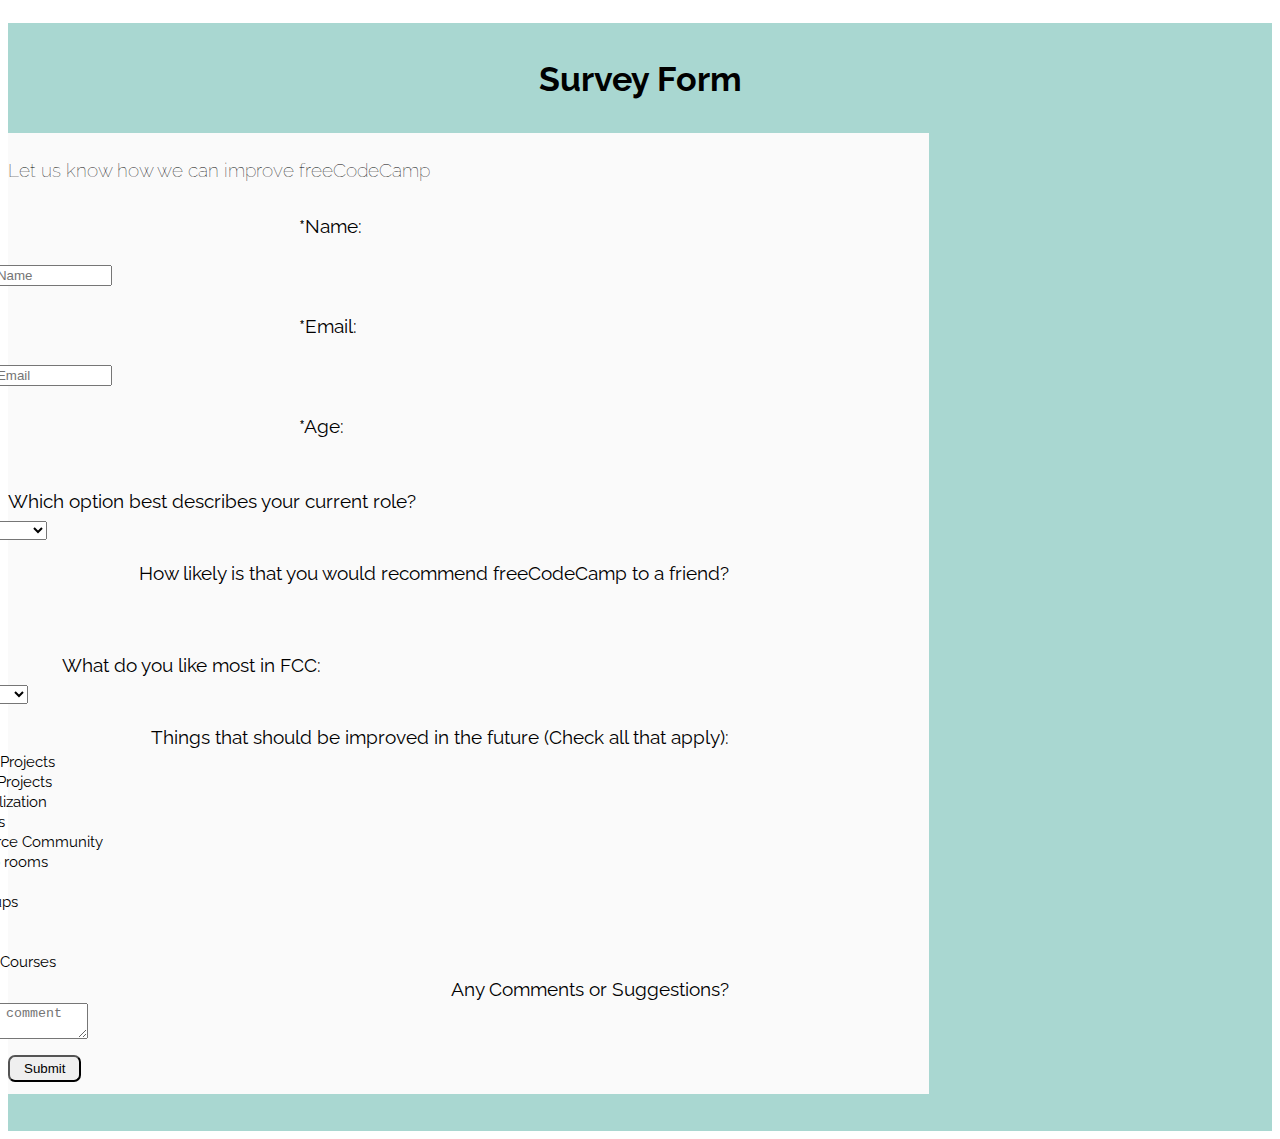
<file: Survey Form/index.html>
<!DOCTYPE html>
<html lang="en">
<head>
    <meta charset="UTF-8">
    <meta name="viewport" content="width=device-width, initial-scale=1, shrink-to-fit=no">
    <title>Survey Form</title>
    <link rel="stylesheet" href="https://stackpath.bootstrapcdn.com/bootstrap/4.2.1/css/bootstrap.min.css" integrity="sha384-GJzZqFGwb1QTTN6wy59ffF1BuGJpLSa9DkKMp0DgiMDm4iYMj70gZWKYbI706tWS" crossorigin="anonymous">
    <link rel="stylesheet" href="style.css">
</head>
<body>
    <div class="container-fluid">
        <h1 id="title">Survey Form</h1>
        <div class="container">
            <!--input Field-->
            <form action="#" id="survey-form">
               <p id="description" class="text-center">Let us know how we can improve freeCodeCamp </p>
                   <div class="row">
                       <div class="col-md-6">
                           <div class="left">
                              <label for="name" id="name-label">*Name:</label> 
                           </div>
                       </div>
                       <div class="col-md-6">
                          <div class="right">
                               <input type="text" id="name" class="form-control" placeholder="Enter Your Name">
                           </div>
                       </div>
                      <div class="col-md-6">
                           <div class="left">
                              <label for="email" id="email-label">*Email:</label>
                            </div>
                       </div>
                       <div class="col-md-6">
                          <div class="right">
                               <input type="email" id="email" class="form-control" placeholder="Enter Your Email">
                           </div>
                       </div>
                       <div class="col-md-6">
                           <div class="left">
                               <label for="number" id="number-label">*Age:</label>
                           </div>
                       </div>
                       <div class="col-md-6">
                           <div class="right">
                               <input type="number" id="number" class="form-control" placeholder="Age"  min="10" max="100">
                           </div>
                       </div>
                   </div>
                   <div class="row">
                       <div class="col-md-6">
                           <div class="details-left">
                               <label for="sel1">Which option best describes your current role?</label>
                           </div>
                       </div>
                       <div class="col-md-6">
                           <div class="details-right">
                               <select class="form-control" id="sel1">
                                <option>student</option>
                                <option>Full time Job</option>
                                <option>Full time learner</option>
                                <option>Prefer not to say</option>
                                <option>Others</option>
                              </select>
                           </div>
                       </div>
                   </div>
                   <div class="row">
                      <div class="col-md-6">
                         <div class="code-left">
                            <label for="text">How likely is that you would recommend freeCodeCamp to a friend?</label> 
                         </div>
                      </div>
                       <div class="col-md-6">
                           <div class="code-right">
                               <div class="form-check">
                                  <label class="form-check-label">
                                    <input type="radio" class="form-check-input" name="optradio">Definitely
                                  </label>
                                </div>
                                <div class="form-check">
                                  <label class="form-check-label">
                                    <input type="radio" class="form-check-input" name="optradio">Maybe
                                  </label>
                                </div>
                                <div class="form-check">
                                  <label class="form-check-label">
                                    <input type="radio" class="form-check-input" name="optradio">Not Sure
                                  </label>
                                </div> 
                           </div>
                       </div>
                   </div>
                   <div class="row">
                        <div class="col-md-6">
                           <div class="detail-left">
                               <label for="sel1">What do you like most in FCC:</label>
                           </div>
                         </div>
                        <div class="col-md-6">
                           <div class="details-right">
                               <select class="form-control" id="sel1">
                                <option>challanges</option>
                                <option>Projects</option>
                                <option>Community</option>
                                <option>Open Source</option>
                              </select>
                           </div>
                         </div>
                    </div>
                   <div class="row">
                      <div class="col-md-6">
                         <div class="code-left">
                            <label for="text">Things that should be improved in the future (Check all that apply):</label> 
                         </div>
                      </div>
                       <div class="col-md-6">
                           <div class="code-right">
                                <div class="form-check">
                                  <label class="form-check-label">
                                    <input type="checkbox" class="form-check-input" value="">Front-end Projects
                                  </label>
                                </div>
                                <div class="form-check">
                                  <label class="form-check-label">
                                    <input type="checkbox" class="form-check-input" value="">Back-end Projects
                                  </label>
                                </div>
                                <div class="form-check">
                                  <label class="form-check-label">
                                    <input type="checkbox" class="form-check-input" value="">Data Visualization
                                  </label>
                                </div> 
                                <div class="form-check">
                                  <label class="form-check-label">
                                    <input type="checkbox" class="form-check-input" value="">Challenges
                                  </label>
                                </div>
                                <div class="form-check">
                                  <label class="form-check-label">
                                    <input type="checkbox" class="form-check-input" value="">Open Source Community
                                  </label>
                                </div>
                                <div class="form-check">
                                  <label class="form-check-label">
                                    <input type="checkbox" class="form-check-input" value="">Gitter help rooms
                                  </label>
                                </div>
                                <div class="form-check">
                                  <label class="form-check-label">
                                    <input type="checkbox" class="form-check-input" value="">Videos
                                  </label>
                                </div>
                                <div class="form-check">
                                  <label class="form-check-label">
                                    <input type="checkbox" class="form-check-input" value="">City Meetups
                                  </label>
                                </div>
                                <div class="form-check">
                                  <label class="form-check-label">
                                    <input type="checkbox" class="form-check-input" value="">Wiki
                                  </label>
                                </div>
                                <div class="form-check">
                                  <label class="form-check-label">
                                    <input type="checkbox" class="form-check-input" value="">Forum
                                  </label>
                                </div>
                                <div class="form-check">
                                  <label class="form-check-label">
                                    <input type="checkbox" class="form-check-input" value="">Additional Courses
                                  </label>
                                </div>
                           </div>
                       </div>
                   </div>
                   <!--text area -->
                   <div class="row">
                       <div class="col-md-6">
                           <div class="code-left">
                               <label for="text">Any Comments or Suggestions?</label>
                           </div>
                       </div>
                       <div class="col-md-6">
                          <div class="code-right">
                              <textarea class="form-control"  rows="2" id="comment" placeholder="Write  your comment here"></textarea>
                          </div>
                       </div>
                   </div>
                   <div class="row">
                       <div class="col-md-4 offset-md-4">
                           <button class="btn btn-primary text-center" id="submit" type="submit">Submit</button>
                       </div>
                   </div>
            </form>
        </div>
    </div>
    <script>
        var email = document.getElementById("email");

        email.addEventListener("input", function (event) {
          if (email.validity.typeMismatch) {
            email.setCustomValidity("");
          } else {
            email.setCustomValidity("");
          }
        });  
        var number = document.getElementById("number");

        number.addEventListener("input", function (event) {
          if (number.validity.typeMismatch) {
            number.setCustomValidity("Please Enter Your Age");
          } else {
            number.setCustomValidity("");
          }
        });
    </script>
    <script src="https://cdn.freecodecamp.org/testable-projects-fcc/v1/bundle.js"></script>
    <script src="https://code.jquery.com/jquery-3.3.1.slim.min.js" integrity="sha384-q8i/X+965DzO0rT7abK41JStQIAqVgRVzpbzo5smXKp4YfRvH+8abtTE1Pi6jizo" crossorigin="anonymous"></script>
    <script src="https://stackpath.bootstrapcdn.com/bootstrap/4.2.1/js/bootstrap.min.js" integrity="sha384-B0UglyR+jN6CkvvICOB2joaf5I4l3gm9GU6Hc1og6Ls7i6U/mkkaduKaBhlAXv9k" crossorigin="anonymous"></script>
</body>
</html>
</file>
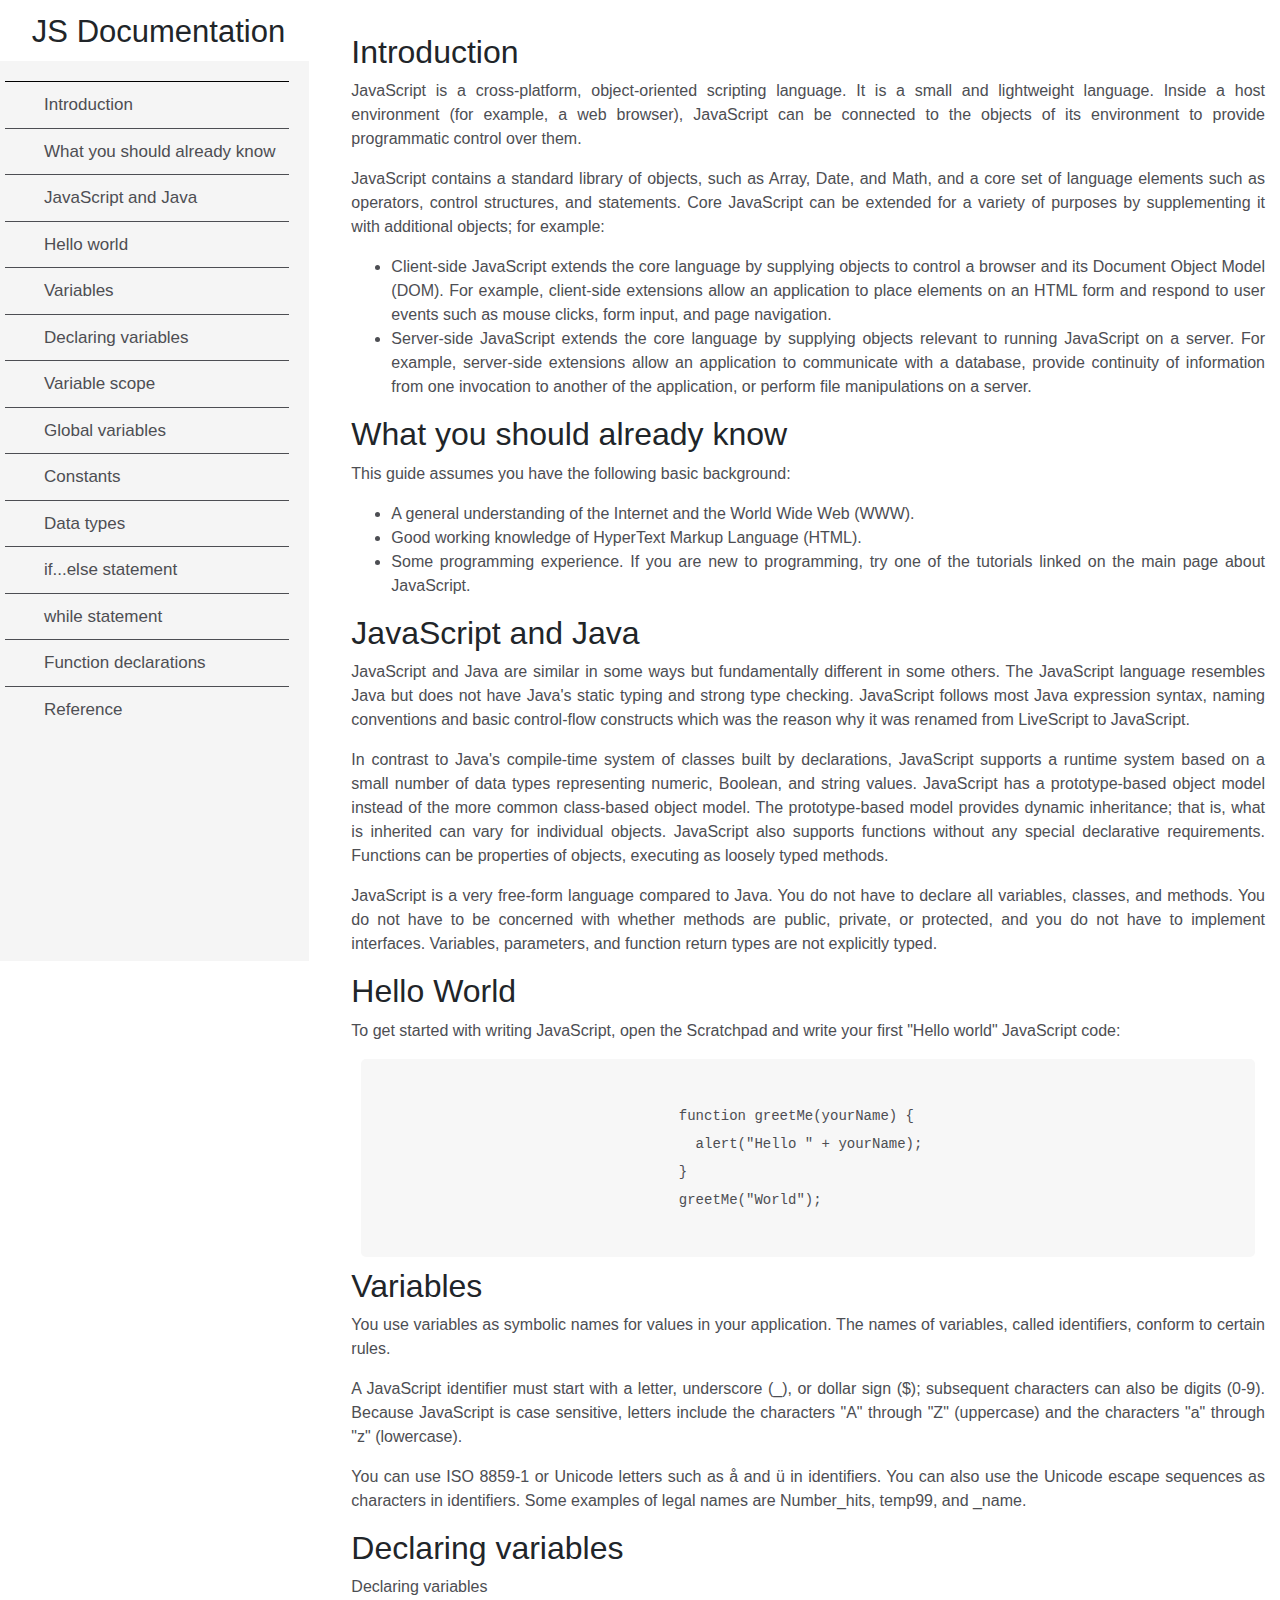
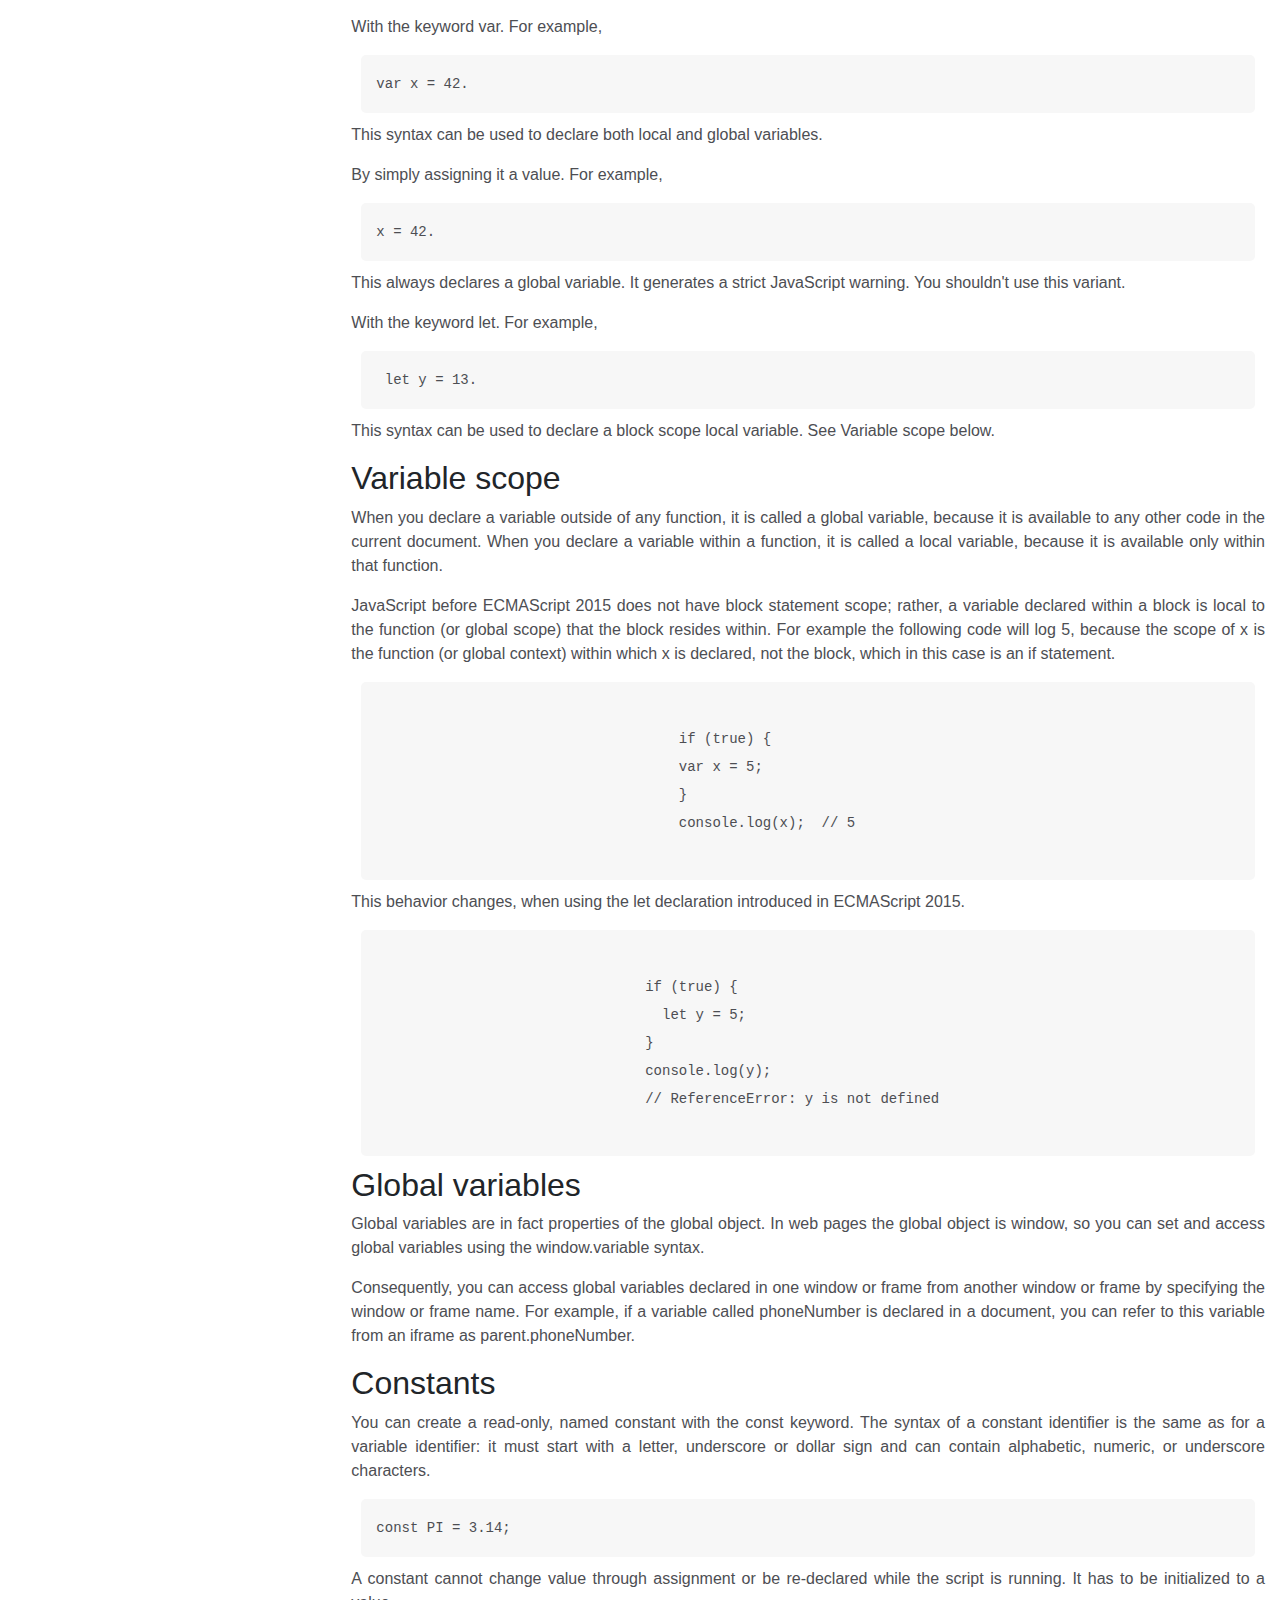
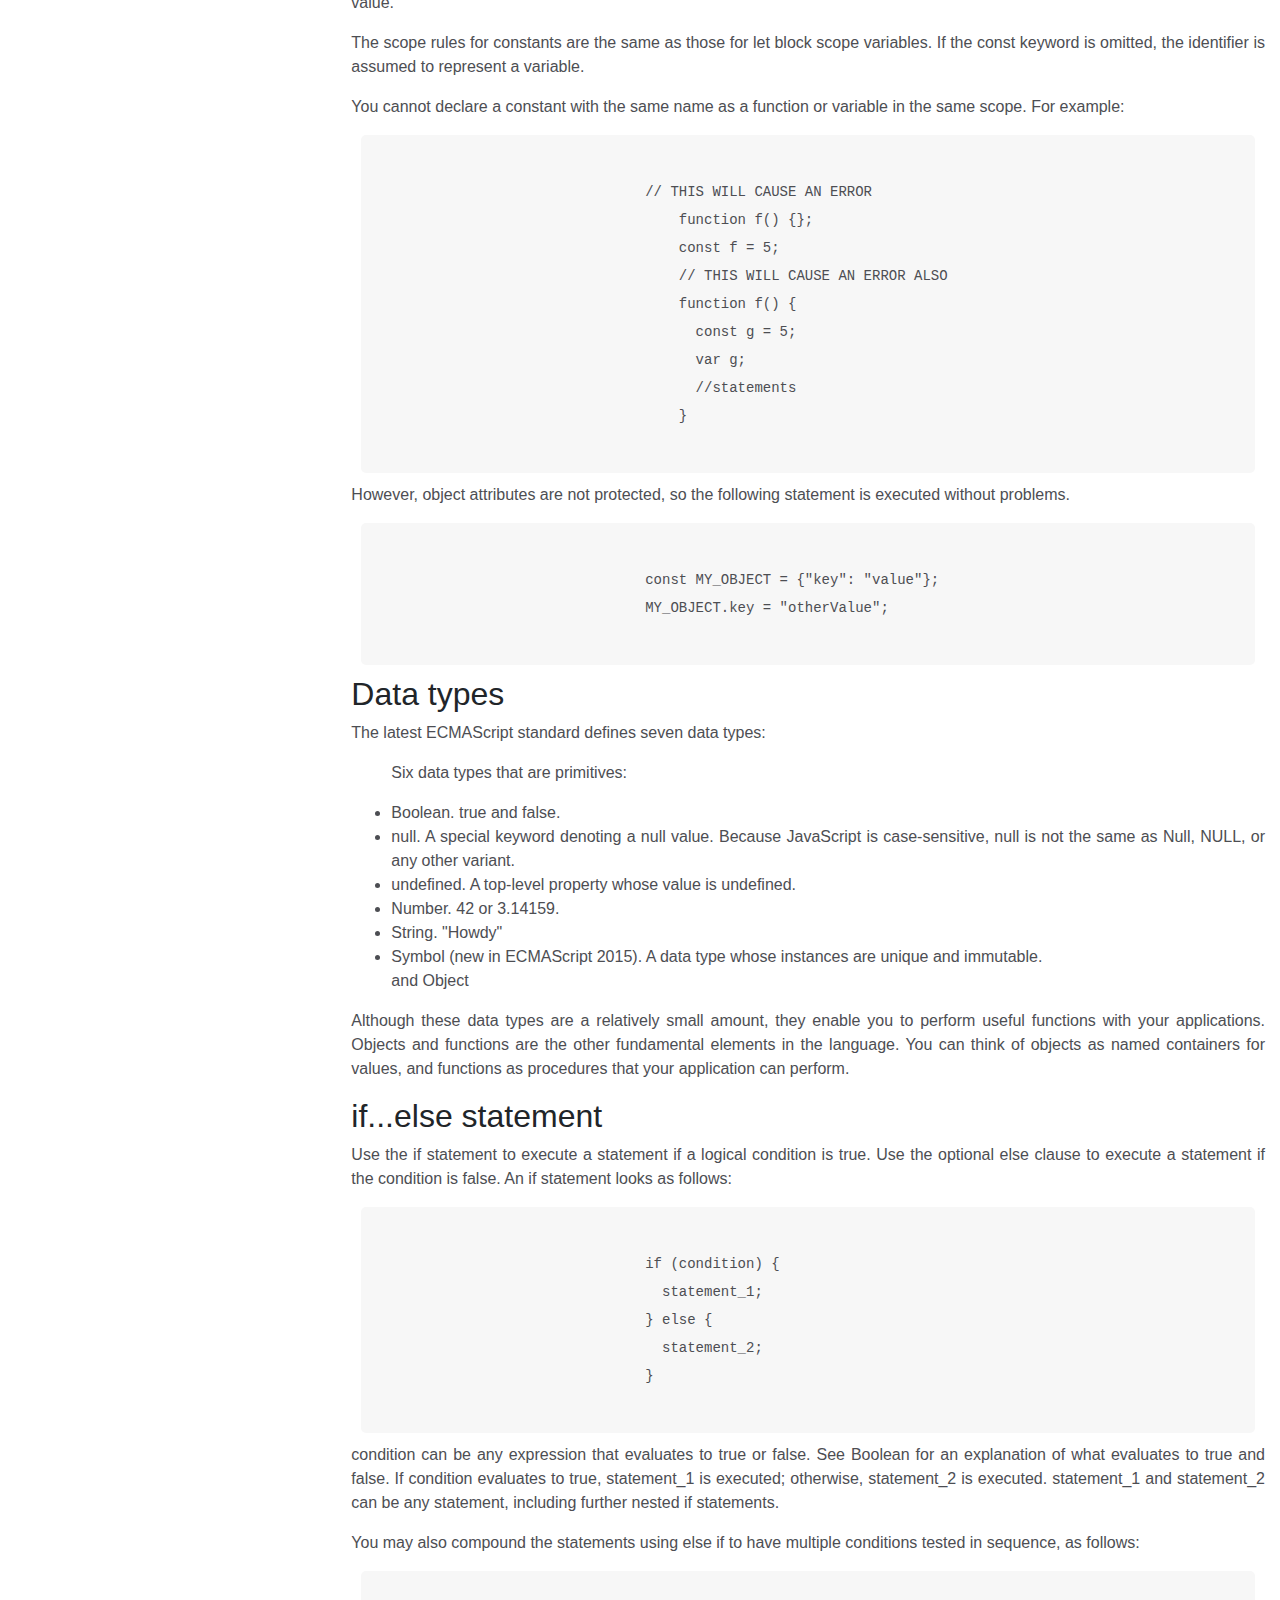
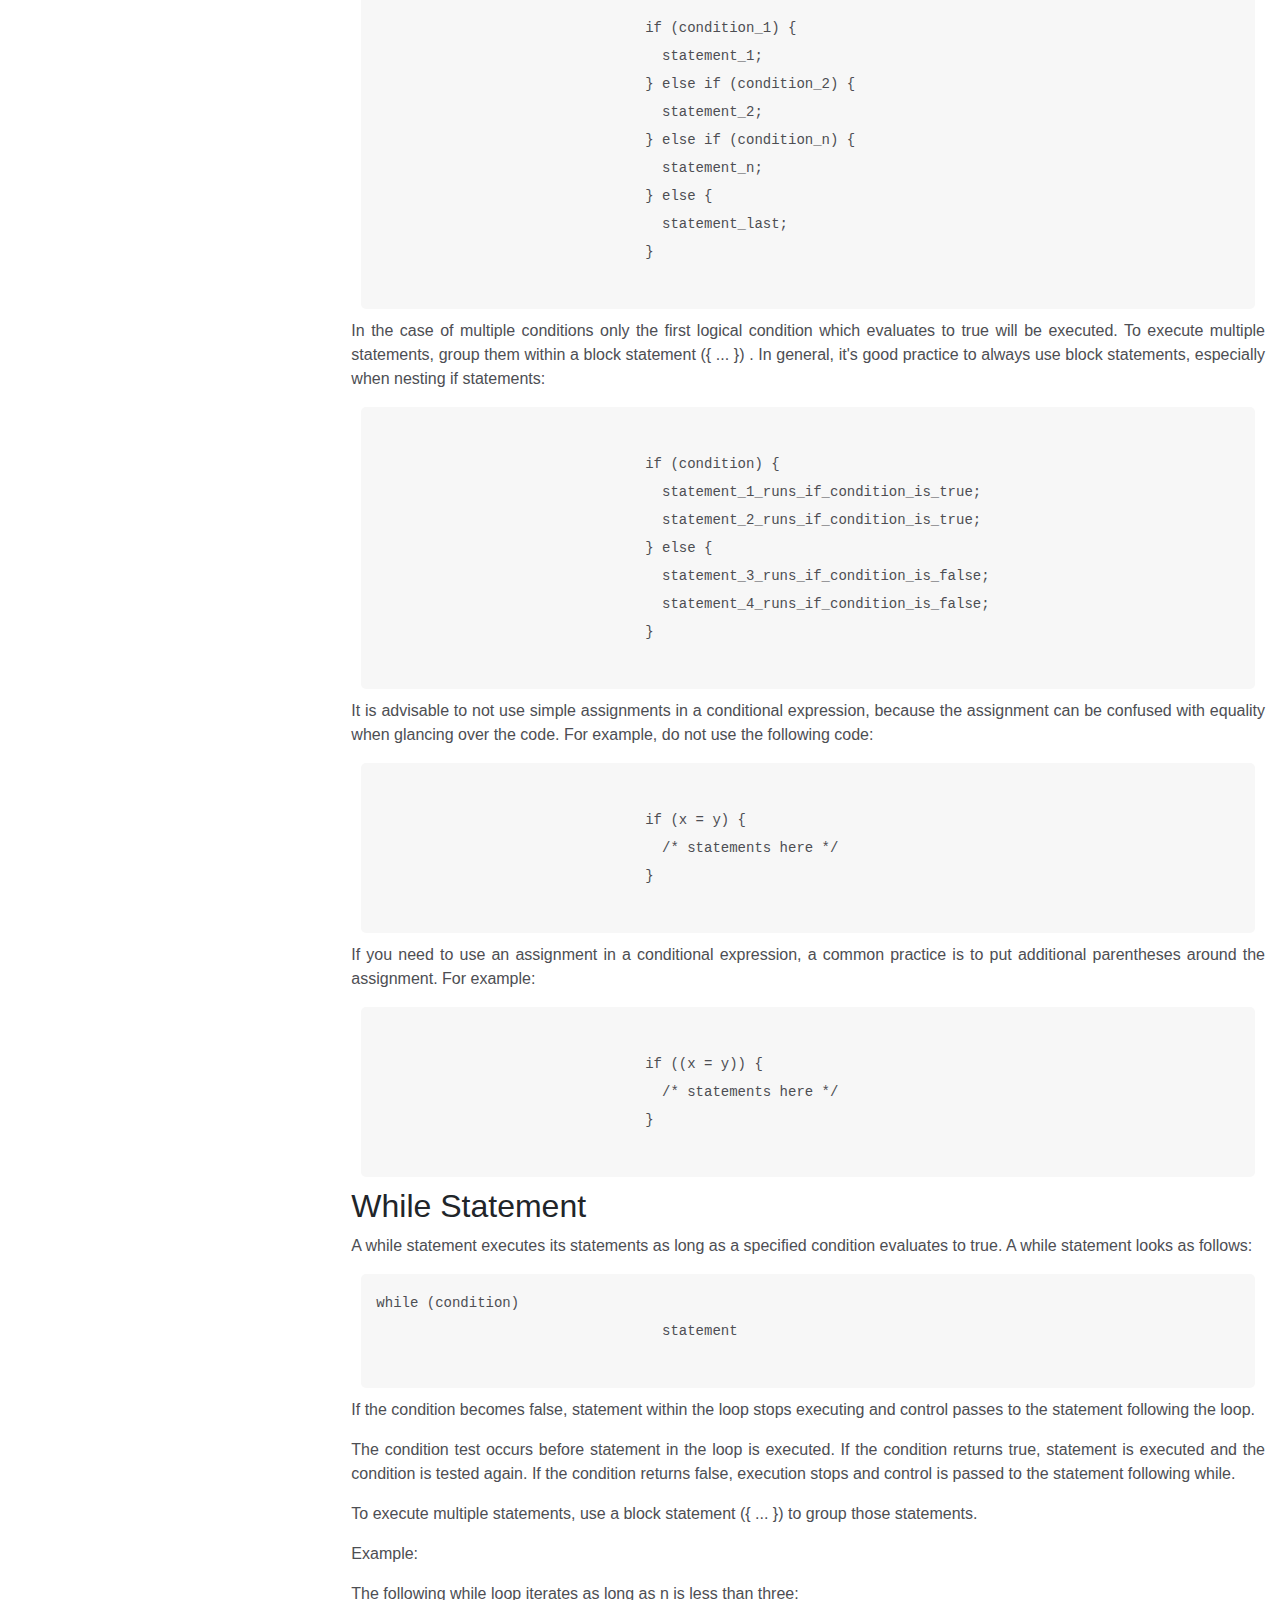
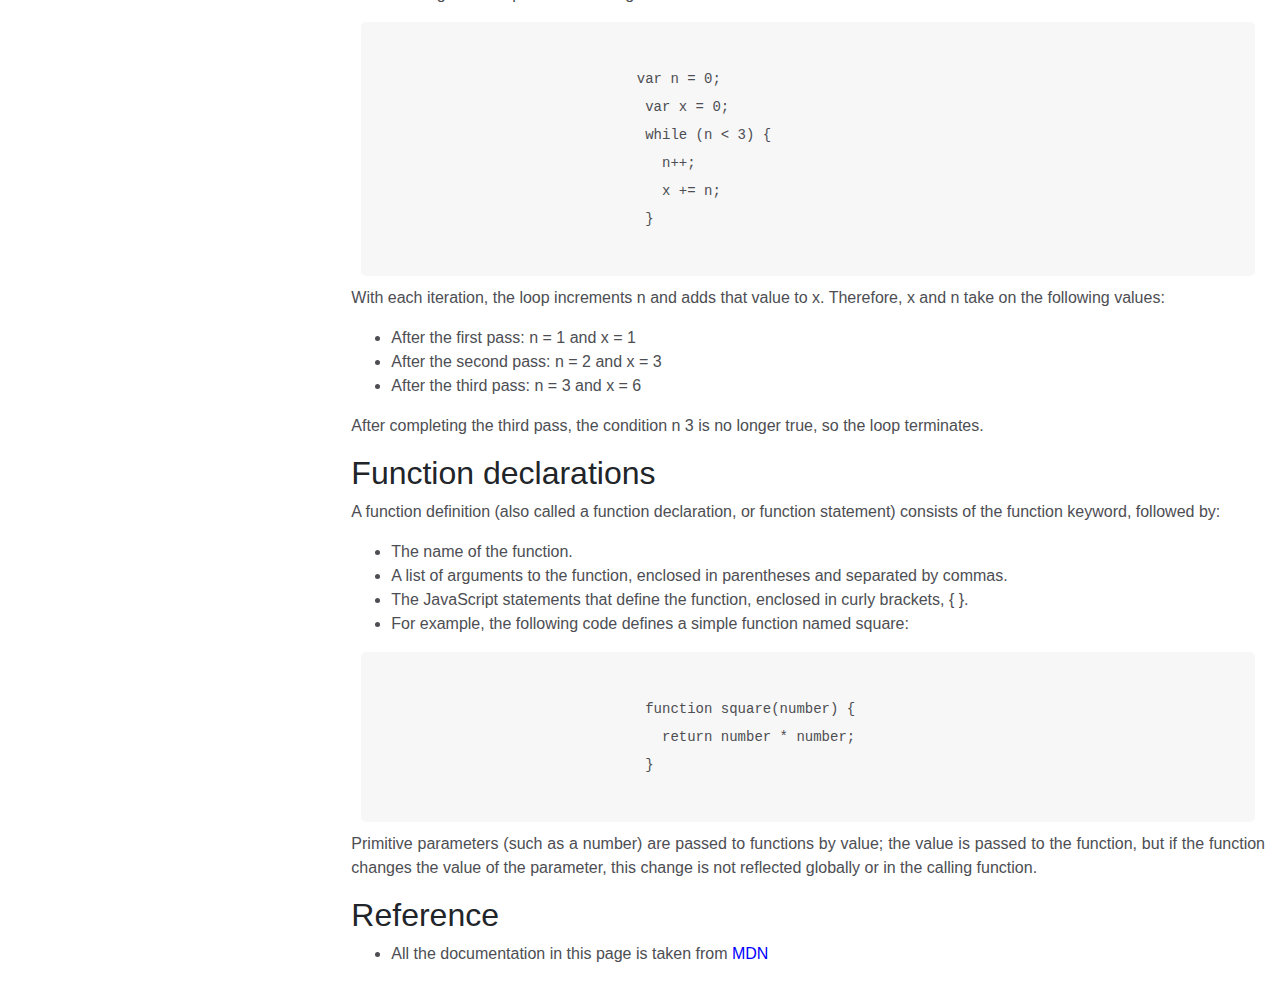
<file: Technical Documentation Page/index.html>
<!DOCTYPE html>
<html>
<head>
    <meta charset="UTF-8">
    <meta name="viewport" content="width=device-width, initial-scale=1, shrink-to-fit=no">
    <title>Technical Documentation Page</title>
    <link rel="stylesheet" href="css/bootstrap.min.css">
    <link rel="stylesheet" href="style.css">
</head>
<body>
      <!--For full width Page-->
  <div class="container-fluid">
      <div class="row">
          <div class="col-md-2">
              <!--Nav Bar-->
              <div class="sidenav">
                  <div class="nav" id="navbar">
                     <!-- Fixed text area-->
                      <div class="header">
                          <h2>JS Documentation</h2>
                      </div>
                      <Ul>
                          <li><a href="#Introduction" class="nav-link">Introduction</a></li>
                          <li><a href="#What_you_should_already_know" class="nav-link">What you should already know</a></li>
                          <li><a href="#javaScript_and_Java" class="nav-link">JavaScript and Java</a></li>
                          <li><a href="#Hello_World" class="nav-link">Hello world</a></li>
                          <li><a href="#Variables" class="nav-link">Variables</a></li>
                          <li><a href="#Declaring_Variables" class="nav-link">Declaring variables</a></li>
                          <li><a href="#Variable_scope" class="nav-link">Variable scope</a></li>
                          <li><a href="#Global_variables" class="nav-link">Global variables</a></li>
                          <li><a href="#Constants" class="nav-link">Constants</a></li>
                          <li><a href="#Data_types" class="nav-link">Data types</a></li>
                          <li><a href="#if_and_else_statement" class="nav-link">if...else statement</a></li>
                          <li><a href="#while_statement" class="nav-link">while statement</a></li>
                          <li><a href="#Function_declarations" class="nav-link">Function declarations</a></li>
                          <li><a href="#Reference" class="nav-link">Reference</a></li>
                      </Ul>
                  </div>
              </div>
          </div>
          <div class="col-md-10">
             <!--Main Container-->
              <div class="main" id="main-doc">
                 <!--Introduction-->
                    <section class="main-section" id="introduction">
                        <header>
                            <h2>Introduction</h2>
                        </header>
                        <section class="content-section">
                            <p>JavaScript is a cross-platform, object-oriented scripting language. It is a small and lightweight language. Inside a host environment (for example, a web browser), JavaScript can be connected to the objects of its environment to provide programmatic control over them.</p>
                            <p>JavaScript contains a standard library of objects, such as Array, Date, and Math, and a core set of language elements such as operators, control structures, and statements. Core JavaScript can be extended for a variety of purposes by supplementing it with additional objects; for example:</p>
                            <!--Unordered List-->
                            <ul>
                                <li>Client-side JavaScript extends the core language by supplying objects to control a browser and its Document Object Model (DOM). For example, client-side extensions allow an application to place elements on an HTML form and respond to user events such as mouse clicks, form input, and page navigation.</li>
                                <li>Server-side JavaScript extends the core language by supplying objects relevant to running JavaScript on a server. For example, server-side extensions allow an application to communicate with a database, provide continuity of information from one invocation to another of the application, or perform file manipulations on a server.</li>
                            </ul>

                        </section>
                    </section>
                    <!--What you should already know-->
                    <section class="main-section" id="What_you_should_already_know">
                        <header>
                            <h2>What you should already know</h2>
                        </header>
                        <section class="content-section">
                            <p>This guide assumes you have the following basic background:</p>
                            <!--unOrdered List-->
                            <ul>
                                <li>A general understanding of the Internet and the World Wide Web (WWW).</li>
                                <li>Good working knowledge of HyperText Markup Language (HTML).</li>
                                <li>Some programming experience. If you are new to programming, try one of the tutorials linked on the main page about JavaScript.</li>
                            </ul>
                        </section>
                    </section>
                    <!--JavaScript and Java-->
                    <section class="main-section" id="javaScript_and_Java">
                        <header>
                            <h2>JavaScript and Java</h2>
                        </header>
                        <section class="section-content">
                            <p>JavaScript and Java are similar in some ways but fundamentally different in some others. The JavaScript language resembles Java but does not have Java's static typing and strong type checking. JavaScript follows most Java expression syntax, naming conventions and basic control-flow constructs which was the reason why it was renamed from LiveScript to JavaScript.</p>
                            <p>In contrast to Java's compile-time system of classes built by declarations, JavaScript supports a runtime system based on a small number of data types representing numeric, Boolean, and string values. JavaScript has a prototype-based object model instead of the more common class-based object model. The prototype-based model provides dynamic inheritance; that is, what is inherited can vary for individual objects. JavaScript also supports functions without any special declarative requirements. Functions can be properties of objects, executing as loosely typed methods.</p>
                            <p>JavaScript is a very free-form language compared to Java. You do not have to declare all variables, classes, and methods. You do not have to be concerned with whether methods are public, private, or protected, and you do not have to implement interfaces. Variables, parameters, and function return types are not explicitly typed.</p>
                        </section>
                    </section>
                    <!--Hello world-->
                    <section class="main-section" id="Hello_World">
                        <header>
                            <h2>Hello World</h2>
                        </header>
                            <section class="section-content">
                                <p>To get started with writing JavaScript, open the Scratchpad and write your first "Hello world" JavaScript code: </p>
                                <!--For Code-->
                                <code>
                                    function greetMe(yourName) {
                                      alert("Hello " + yourName);
                                    }
                                    greetMe("World");
                                </code>
                            </section>
                        </section>
                    <!--Variables-->
                    <section class="main-section" id="Variables">
                        <header>
                            <h2>Variables</h2>
                        </header>
                        <section class="section-content">
                            <p>You use variables as symbolic names for values in your application. The names of variables, called identifiers, conform to certain rules. </p>
                            <p>A JavaScript identifier must start with a letter, underscore (_), or dollar sign ($); subsequent characters can also be digits (0-9). Because JavaScript is case sensitive, letters include the characters "A" through "Z" (uppercase) and the characters "a" through "z" (lowercase). </p>
                            <p> You can use ISO 8859-1 or Unicode letters such as å and ü in identifiers. You can also use the Unicode escape sequences as characters in identifiers. Some examples of legal names are Number_hits, temp99, and _name. </p>
                        </section>
                    </section>
                    <!--Declaring variables-->
                    <section class="main-section" id="Declaring_Variables">
                        <header>
                            <h2>Declaring variables</h2>
                        </header>
                        <section class="section-content">
                            <p>Declaring variables</p>
                            <p>With the keyword var. For example, </p>
                            <!--For Code-->
                            <code>var x = 42.</code>
                            <p>This syntax can be used to declare both local and global variables. </p>
                            <p>By simply assigning it a value. For example, </p>
                            <code>x = 42.</code>
                            <p>This always declares a global variable. It generates a strict JavaScript warning. You shouldn't use this variant. </p>
                            <p>With the keyword let. For example,</p>
                            <code> let y = 13.</code>
                            <p>This syntax can be used to declare a block scope local variable. See Variable scope below. </p>
                        </section>
                  </section>
                    <!--Variable scope-->
                    <section class="main-section" id="Variable_scope">
                        <header>
                            <h2>Variable scope</h2>
                        </header>
                        <section class="section-content">
                            <p>When you declare a variable outside of any function, it is called a global variable, because it is available to any other code in the current document. When you declare a variable within a function, it is called a local variable, because it is available only within that function.</p>
                            <p>JavaScript before ECMAScript 2015 does not have block statement scope; rather, a variable declared within a block is local to the function (or global scope) that the block resides within. For example the following code will log 5, because the scope of x is the function (or global context) within which x is declared, not the block, which in this case is an if statement.</p>
                            <!--For code-->
                            <code>
                                    if (true) {
                                    var x = 5;
                                    }
                                    console.log(x);  // 5
                            </code>
                            <p>This behavior changes, when using the let declaration introduced in ECMAScript 2015.</p>
                            <code>
                                if (true) {
                                  let y = 5;
                                }
                                console.log(y);  
                                // ReferenceError: y is not defined
                            </code>
                        </section>
                    </section>
                    <!--Global variables-->
                    <section class="main-section"id="Global_variables">
                        <header>
                            <h2>Global variables</h2>
                        </header>
                        <section class="section-content">
                            <p>Global variables are in fact properties of the global object. In web pages the global object is window, so you can set and access global variables using the window.variable syntax.</p>
                            <p>Consequently, you can access global variables declared in one window or frame from another window or frame by specifying the window or frame name. For example, if a variable called phoneNumber is declared in a document, you can refer to this variable from an iframe as parent.phoneNumber.</p>
                        </section>
                    </section>
                    <!--Constants-->
                    <section class="main-section"id="Constants">
                        <header>
                            <h2>Constants</h2>
                        </header>
                        <section class="section-content">
                            <p>You can create a read-only, named constant with the const keyword. The syntax of a constant identifier is the same as for a variable identifier: it must start with a letter, underscore or dollar sign and can contain alphabetic, numeric, or underscore characters.</p>
                            <code>const PI = 3.14;</code>
                            <p>A constant cannot change value through assignment or be re-declared while the script is running. It has to be initialized to a value.</p>
                            <p>The scope rules for constants are the same as those for let block scope variables. If the const keyword is omitted, the identifier is assumed to represent a variable.</p>
                            <p>You cannot declare a constant with the same name as a function or variable in the same scope. For example:</p>
                            <code>
                                // THIS WILL CAUSE AN ERROR
                                    function f() {};
                                    const f = 5;
                                    // THIS WILL CAUSE AN ERROR ALSO
                                    function f() {
                                      const g = 5;
                                      var g;
                                      //statements
                                    }
                            </code>
                            <p> However, object attributes are not protected, so the following statement is executed without problems. </p>
                            <code>
                                const MY_OBJECT = {"key": "value"};
                                MY_OBJECT.key = "otherValue";
                            </code>
                        </section>
                    </section>
                    <!--Data types-->
                    <section class="main-section"id="Data_types">
                        <header>
                            <h2>Data types</h2>
                        </header>
                        <section class="section-content">
                            <p>The latest ECMAScript standard defines seven data types:</p>
                            <!--Unordered list-->
                            <ul>
                                <p>Six data types that are primitives:</p> <!--Exceptional from list items-->
                                <li>Boolean. true and false.</li>
                                <li>null. A special keyword denoting a null value. Because JavaScript is case-sensitive, null is not the same as Null, NULL, or any other variant.</li>
                                <li>undefined. A top-level property whose value is undefined.</li>
                                <li>Number. 42 or 3.14159.</li>
                                <li>String. "Howdy"</li>
                                <li>Symbol (new in ECMAScript 2015). A data type whose instances are unique and immutable.</li>
                                <p>and Object</p><!--Exceptional from list items-->
                            </ul>
                            <p>Although these data types are a relatively small amount, they enable you to perform useful functions with your applications. Objects and functions are the other fundamental elements in the language. You can think of objects as named containers for values, and functions as procedures that your application can perform. </p>
                        </section>
                    </section>
                    <!--if...else statement-->
                    <section class="main-section"id="if_and_else_statement">
                        <header>
                            <h2>if...else statement</h2>
                        </header>
                        <section class="section-content">
                            <p>Use the if statement to execute a statement if a logical condition is true. Use the optional else clause to execute a statement if the condition is false. An if statement looks as follows: </p>
                            <!--For code-->
                            <code>
                                if (condition) {
                                  statement_1;
                                } else {
                                  statement_2;
                                }
                            </code>
                            <p>condition can be any expression that evaluates to true or false. See Boolean for an explanation of what evaluates to true and false. If condition evaluates to true, statement_1 is executed; otherwise, statement_2 is executed. statement_1 and statement_2 can be any statement, including further nested if statements. </p>
                            <p>You may also compound the statements using else if to have multiple conditions tested in sequence, as follows: </p>
                            <code>
                                if (condition_1) {
                                  statement_1;
                                } else if (condition_2) {
                                  statement_2;
                                } else if (condition_n) {
                                  statement_n;
                                } else {
                                  statement_last;
                                } 
                            </code>
                            <p>In the case of multiple conditions only the first logical condition which evaluates to true will be executed. To execute multiple statements, group them within a block statement ({ ... }) . In general, it's good practice to always use block statements, especially when nesting if statements: </p>
                            <code>
                                if (condition) {
                                  statement_1_runs_if_condition_is_true;
                                  statement_2_runs_if_condition_is_true;
                                } else {
                                  statement_3_runs_if_condition_is_false;
                                  statement_4_runs_if_condition_is_false;
                                }
                            </code>
                            <p>It is advisable to not use simple assignments in a conditional expression, because the assignment can be confused with equality when glancing over the code. For example, do not use the following code: </p>
                            <code>
                                if (x = y) {
                                  /* statements here */
                                }
                            </code>
                            <p>If you need to use an assignment in a conditional expression, a common practice is to put additional parentheses around the assignment. For example: </p>
                            <code>
                                if ((x = y)) {
                                  /* statements here */
                                }
                            </code>
                        </section>
                    </section>
                    <!--While Statement-->
                    <section class="main-section"id="while_statement">
                        <header>
                            <h2>While Statement</h2>
                        </header>
                        <section class="section-content">
                            <p>A while statement executes its statements as long as a specified condition evaluates to true. A while statement looks as follows: </p>
                            <code>while (condition)
                                  statement
                            </code>
                            <p> If the condition becomes false, statement within the loop stops executing and control passes to the statement following the loop. </p>
                            <p>The condition test occurs before statement in the loop is executed. If the condition returns true, statement is executed and the condition is tested again. If the condition returns false, execution stops and control is passed to the statement following while.</p>
                            <p>To execute multiple statements, use a block statement ({ ... }) to group those statements.</p>
                            <p>Example:</p>
                            <p>The following while loop iterates as long as n is less than three:</p>
                            <code>
                               var n = 0;
                                var x = 0;
                                while (n < 3) {
                                  n++;
                                  x += n;
                                } 
                            </code>
                            <p>
                            With each iteration, the loop increments n and adds that value to x. Therefore, x and n take on the following values:</p>
                            <!--Un ordered list-->
                            <ul>
                                <li>After the first pass: n = 1 and x = 1</li>
                                <li>After the second pass: n = 2 and x = 3</li>
                                <li>After the third pass: n = 3 and x = 6</li>
                            </ul>
                            <p>After completing the third pass, the condition n  3 is no longer true, so the loop terminates.</p>
                        </section>
                    </section>
                    <!--Function declarations-->
                    <section class="main-section"id="Function_declarations">
                        <header>
                            <h2>Function declarations</h2>
                        </header>
                        <section class="section-content">
                            <p> A function definition (also called a function declaration, or function statement) consists of the function keyword, followed by: </p>
                            <!--unordered list-->
                            <ul>
                                <li>The name of the function.</li>
                                <li>A list of arguments to the function, enclosed in parentheses and separated by commas.</li>
                                <li>The JavaScript statements that define the function, enclosed in curly brackets, { }.</li>
                                <li>For example, the following code defines a simple function named square:</li>
                            </ul>
                            <code>
                                function square(number) {
                                  return number * number;
                                }
                            </code>
                            <p>Primitive parameters (such as a number) are passed to functions by value; the value is passed to the function, but if the function changes the value of the parameter, this change is not reflected globally or in the calling function.</p>
                        </section>
                    </section>
                    <!--Reference-->
                    <section class="main-section"id="Reference">
                        <header>
                            <h2>Reference</h2>
                        </header>
                        <section class="section-content">
                            <!--unordered list-->
                            <ul>
                                <li>All the documentation in this page is taken from <a href="https://developer.mozilla.org/en-US/docs/Web/JavaScript/Guide" class="nav-link" id="mdn"  target="_blank"> MDN</a></li>
                            </ul>
                        </section>
                    </section>
              </div>
          </div>
       </div>
   </div>
    
    
    <script src="https://cdn.freecodecamp.org/testable-projects-fcc/v1/bundle.js"></script>
    <script src="js/jquery-3.3.1.min.js"></script>  
    <script src="js/bootstrap.min.js"></script>  
</body>
</html>
</file>
<file: Survey Form/style.css>
/*For Google Fonts*/
@import url('https://fonts.googleapis.com/css?family=Raleway:300,400');
body{
    font-family: 'Raleway', sans-serif;
    font-size: 15px;
}
.container-fluid {
	background: #a9d7d1;
	padding-bottom: 3%;
}
.container {
	background: #fafafa;
	width: 921px;
}
#title {
	text-align: center;
	padding: 36px 0px 11px 0px;
	font-size: 34px;
}
#description {
	padding: 26px 0 0px 0;
	font-size: 19px;
	font-weight: lighter;
	margin-bottom: 5px;
}
.left {
	display: inline-block;
	text-align: r;
	width: 24%;
	padding: 3px;
	vertical-align: top;
	margin-top: 4px;
	font-size: 19px;
	margin-left: 288px;
	padding-top: 25px;
}
.right {
	width: 90%;
	display: inline-block;
	margin-left: -81px;
	padding-top: 25px;
}
.details-left {
	display: inline-block;
	text-align: right;
	/* width: 40%; */
	margin-top: 4px;
	font-size: 19px;
	max-width: 81%;
}
.details-right {
	width: 39%;
	display: inline-block;
	margin-left: -81px;
	padding-top: 9px;
}
.code-left {
	display: inline-block;
	text-align: right;
	width: 78%;
	padding: 3px;
	vertical-align: top;
	margin-top: 4px;
	font-size: 19px;
}
.code-right {
	width: 89%;
	display: inline-block;
	margin-left: -101px;
}
input:invalid {
	border: 1px solid #fb1b0b;
}
.detail-left {
	display: inline-block;
	text-align: right;
	margin-top: 7px;
	font-size: 19px;
	margin-left: 54px;
}
.details-right {
	width: 39%;
	display: inline-block;
	margin-left: -81px;
	padding-bottom: 15px;
}
/*For Button*/
#submit {
	padding: 4px 14px;
	border-radius: 7px;
	margin: 12px 0;
    transition:0.5s;
}
#submit:hover {
	background: #0ef020;
    transition:0.5s;
}
</file>
<file: Technical Documentation Page/style.css>
.container-fluid{
    background: #fff;
}
/*Google Fonts*/
@import url('https://fonts.googleapis.com/css?family=Lato');
body {
  font-family: "Lato", sans-serif;
}
p,li{
    color:#4D4E53;
}
.nav h2 {
	text-align: center;
	font-size: 31px;
	padding-left: 22px;
}
/*Fixed Nav Header*/
.header {
	overflow: hidden;
	background-color: #fff;
	position: fixed;
	top: 0px;
	width: 309px;
	padding-top: 13px;
	padding-right: 14px;
}
/*For Fixed Side Nav*/
.sidenav {
	height: 100%;
	width: 309px;
	position: fixed;
	z-index: 1;
	top: 61px;
	left: 0;
	background-color: #f5f5f5;
	overflow-x: hidden;
	padding-top: 20px;
}
.sidenav ul {
	list-style: none;
	border: 1px;
	padding: 0px;
	padding-left: 5px;
	text-align: justify;
}
.sidenav ul li {
	display: block;
	border-bottom: 1px solid #4D4E53;
}
.sidenav ul li a {
	text-decoration: none;
	font-size: 17px;
	color: #4D4E53;
	display: block;
	padding: 10px 0;
	padding-left: 39px;
	padding-right: 13px;
	border-top: none;
}

.sidenav ul li a:hover {
	color: #4D4E53;
}
/*For Making Same Design as freecodecamp project*/
.sidenav ul li:nth-child(1) {
	border-top: 1px solid black;
}
.sidenav ul li:nth-child(14){
    border-bottom: none;
}
.main {
	padding-left: 123px;
	text-align: justify;
	padding-top: 33px;
}
/*For Code Area*/
code {
	display: block;
	text-align: left;
	white-space: pre;
	position: relative;
	word-break: normal;
	word-wrap: normal;
	line-height: 2;
	background-color: #f7f7f7;
	padding: 15px;
	margin: 10px;
	border-radius: 5px;
    color: #4D4E53;
}
/*Referrance Section*/
#mdn {
	display: inline;
	padding: 0px;
	color: blue;
    text-decoration: none;

}
</file>
